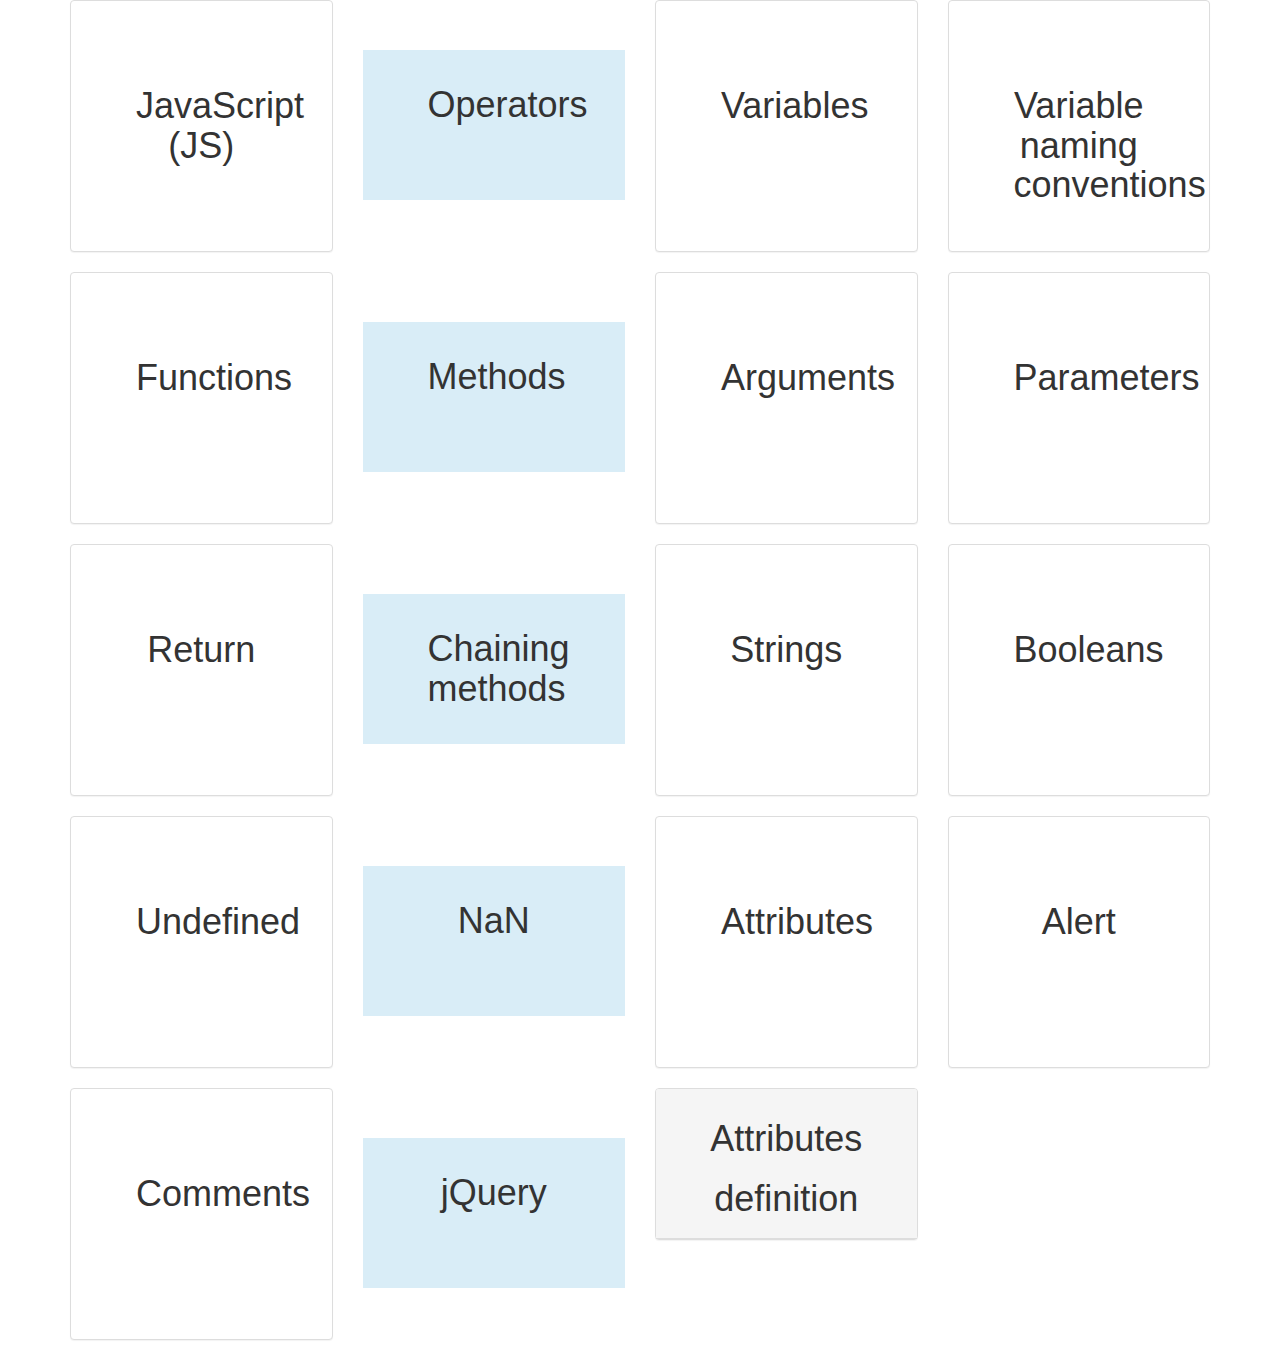
<file: index.html>
<!DOCTYPE html>
<html>
  <head>
    <link href="css/bootstrap.css" rel="stylesheet" type="text/css">
    <link href="css/styles.css" rel="stylesheet" type="text/css">
    <script src="js/jquery-3.2.0.js"></script>
    <script src="js/scripts.js"></script>
    <title>FLASHCARDS</title>
  </head>
  <body>
    <div class="container">
      <div class="row">
        <div class="col-md-3">
          <div class="panel panel-default">
            <div class="panel-body">
              <h1 id="js">JavaScript (JS)</h1>
          </div>
          <div>
            <h2 id="def"> The definition is </h2>
          </div>
        </div>
      </div>
      <div class="col-md-3">
        <div class="bg-info"class="panel panel-default">
          <div class="panel-body">
            <h1>Operators</h1>
          </div>
        </div>
      </div>
        <div class="col-md-3">
          <div class="panel panel-default">
            <div class="panel-body">
              <h1>Variables</h1>
          </div>
        </div>
      </div>
        <div class="col-md-3">
          <div class="panel panel-default">
            <div class="panel-body">
              <h1>Variable naming conventions</h1>
          </div>
       </div>
     </div>
     <div class="col-md-3">
       <div class="panel panel-default">
         <div class="panel-body">
           <h1>Functions</h1>
       </div>
     </div>
   </div>
   <div class="col-md-3">
     <div class="bg-info" class="panel panel-default">
       <div class="panel-body">
         <h1>Methods</h1>
       </div>
     </div>
   </div>
     <div class="col-md-3">
       <div class="panel panel-default">
         <div class="panel-body">
           <h1>Arguments</h1>
       </div>
     </div>
   </div>
     <div class="col-md-3">
       <div class="panel panel-default">
         <div class="panel-body">
           <h1>Parameters</h1>
       </div>
    </div>
  </div>
  <div class="col-md-3">
    <div class="panel panel-default">
      <div class="panel-body">
        <h1> Return </h1>
    </div>
  </div>
</div>
<div class="col-md-3">
  <div class="bg-info"class="panel panel-default">
    <div class="panel-body">
      <h1>Chaining methods</h1>
    </div>
  </div>
</div>
  <div class="col-md-3">
    <div class="panel panel-default">
      <div class="panel-body">
        <h1>Strings</h1>
    </div>
  </div>
</div>
  <div class="col-md-3">
    <div class="panel panel-default">
      <div class="panel-body">
        <h1>Booleans</h1>
    </div>
 </div>
</div>
<div class="col-md-3">
 <div class="panel panel-default">
   <div class="panel-body">
     <h1>Undefined</h1>
 </div>
</div>
</div>
<div class="col-md-3">
<div class="bg-info" class="panel panel-default">
 <div class="panel-body">
   <h1>NaN</h1>
 </div>
</div>
</div>
<div class="col-md-3">
 <div class="panel panel-default">
   <div class="panel-body">
     <h1>Attributes</h1>
 </div>
</div>
</div>
<div class="col-md-3">
 <div class="panel panel-default">
   <div class="panel-body">
     <h1>Alert</h1>
 </div>
</div>
</div>
<div class="col-md-3">
<div class="panel panel-default">
 <div class="panel-body">
   <h1>Comments</h1>
 </div>
</div>
</div>
<div class="col-md-3">
 <div class="bg-info"class="panel panel-default">
   <div class="panel-body">
     <h1>jQuery</h1>
 </div>
</div>
</div>
<div class="col-md-3">
 <div class="panel panel-default">
   <div class="panel-heading">
    <h1>Attributes</h1>
  <div="panel-body">
        <h1>definition</h1>
 </div>
</div>
</div>
</div>
</div>
  </body>
</html>
</file>
<file: css/styles.css>
h1 {
  text-align: center;
}

.panel-body {
  margin: 50px;
  height: 150px;
}

#def{
  display: none;
}
 
}
/*.showing {
display: none;

}*/

/*.clickable {
  cursor: pointer;
  color: blue;

}


.clickable:hover {
    text-decoration: underline;
}*/
</file>
